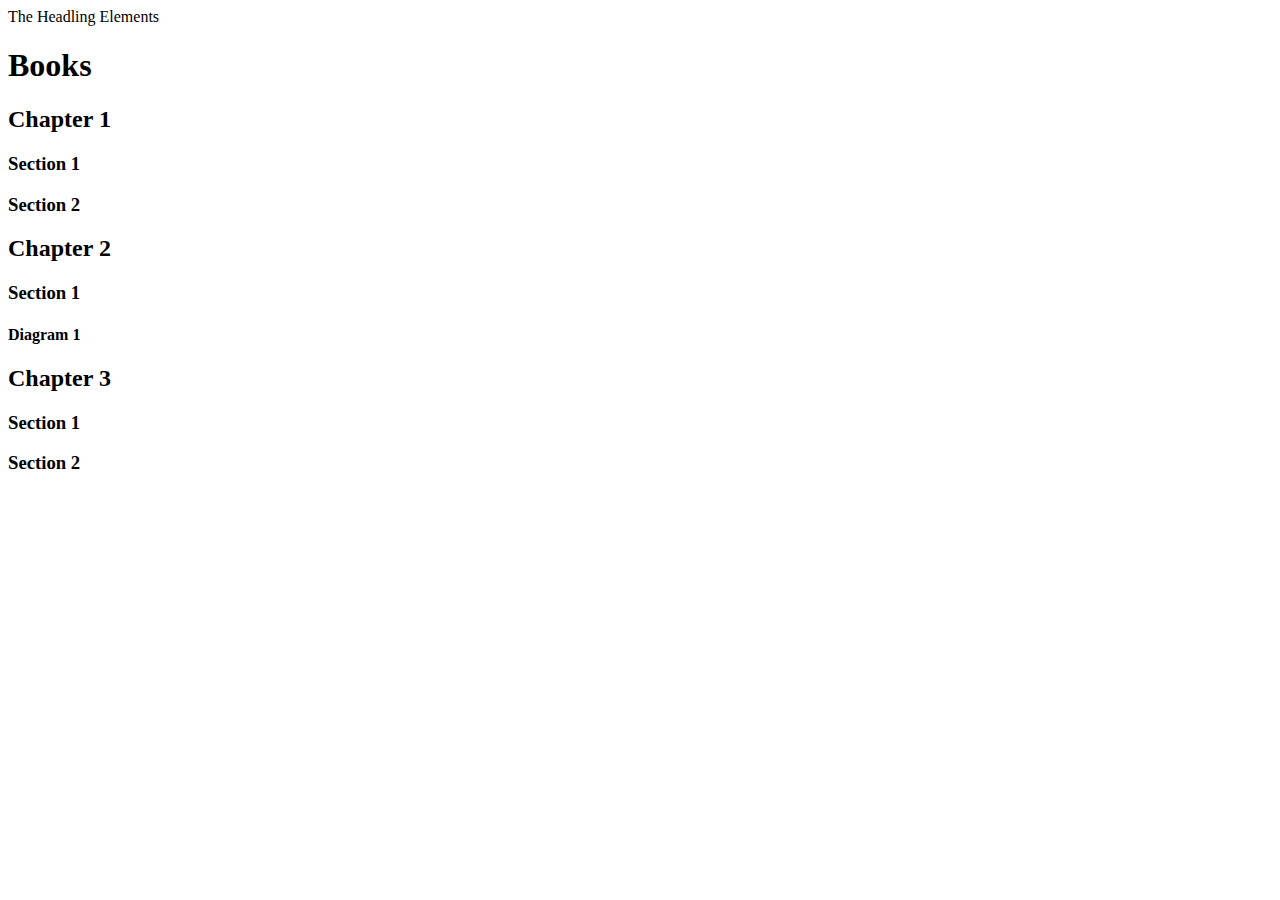
<file: Learn-with-angela-ya/2.1 Heading Element/index.html>
<!-- Book
  Chapter 1
    Section 1
    Section 2
  Chapter 2
    Section 1
      Diagram 1
  Chapter 3
    Section 1
    Section 2 -->
    <!DOCTYPE html>
    <html lang="en">
    <head>
      <meta charset="UTF-8">
      <meta name="viewport" content="width=device-width, initial-scale=1.0">
      <title>Learn HTML</title>
    </head>
    <body>
      <div>The Headling Elements</div>
      <h1>Books</h1>
      <h2>Chapter 1</h2>
      <h3>Section 1</h3>
      <h3>Section 2</h3>
      <h2>Chapter 2</h2>
      <h3>Section 1</h3>
      <h4>Diagram 1</h4>
      <h2>Chapter 3</h2>
      <h3>Section 1</h3>
      <h3>Section 2</h3>
    </body>
    </html>
</file>
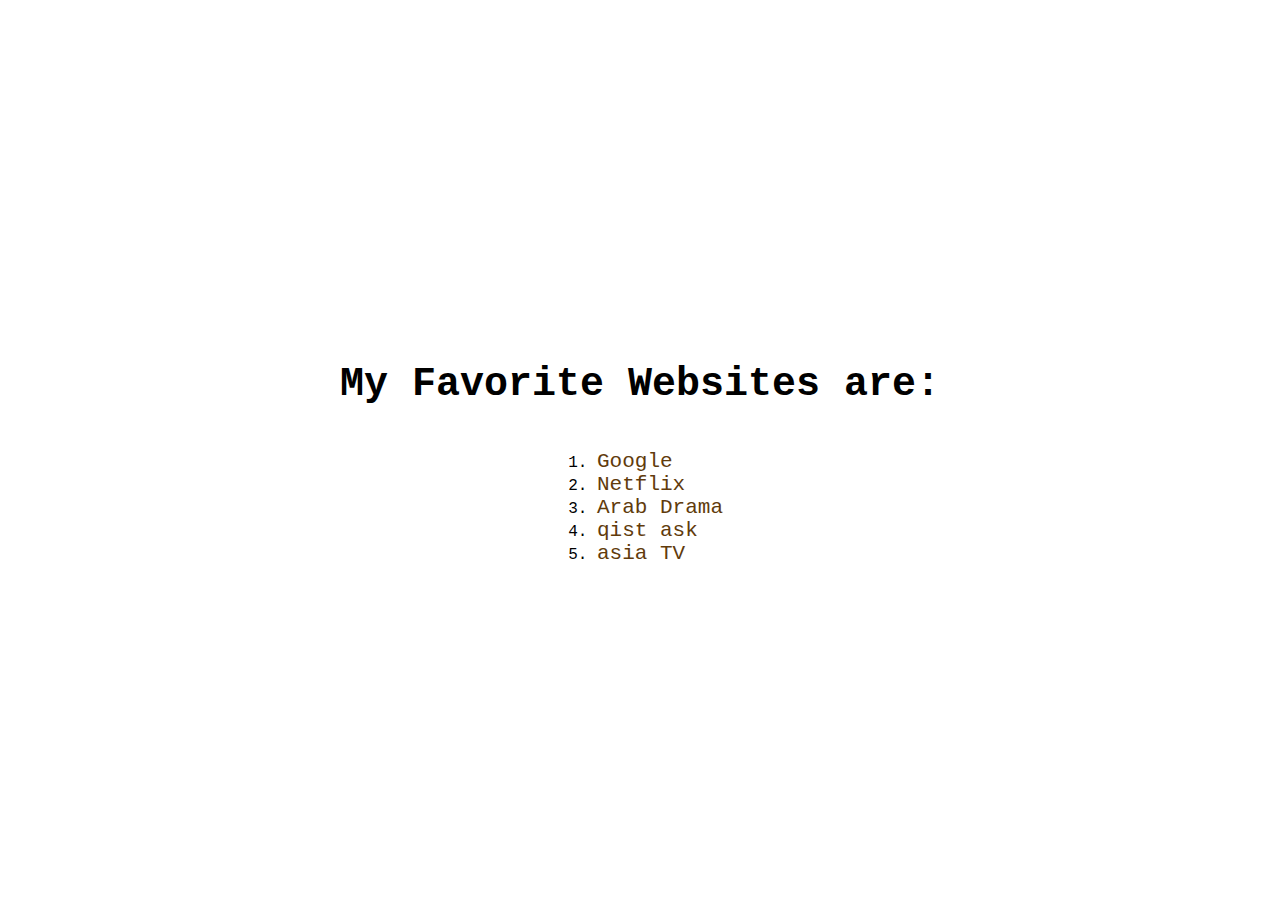
<file: Learn-with-angela-ya/anchor Element/index.html>
<!DOCTYPE html>
<html lang="en">
<head>
    <meta charset="UTF-8">
    <meta name="viewport" content="width=device-width, initial-scale=1.0">
    <link rel="stylesheet" href="style.css">
    <title>Favorite Websites</title>
</head>
<body>
    <h1>My Favorite Websites are: </h1>
    <ol>
        <li><a href="" target="_blank">Google</a></li>
        <li><a href="">Netflix</a></li>
        <li><a href="">Arab Drama</a></li>
        <li><a href="">qist ask</a></li>
        <li><a href="">asia TV</a></li>
    </ol>
</body>
</html>
</file>
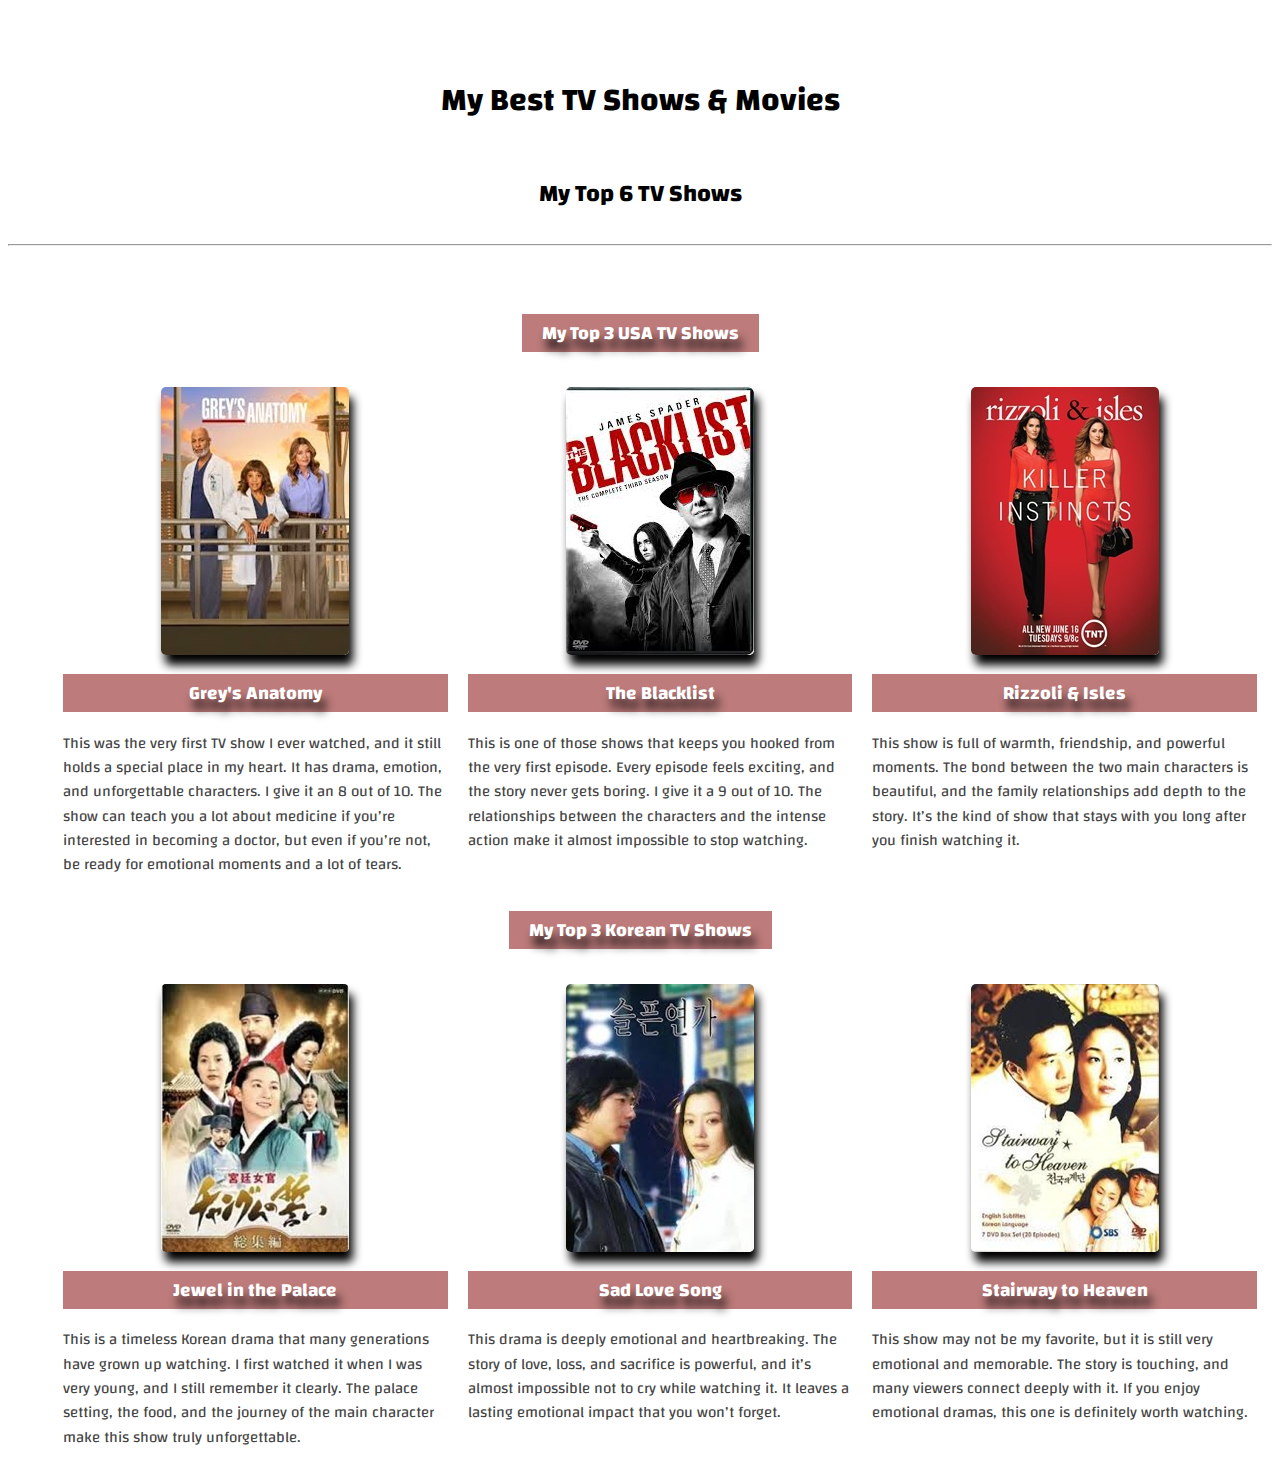
<file: Learn-with-angela-ya/favorite Movie/index.html>
<!DOCTYPE html>
<html lang="en">
<head>
    <meta charset="UTF-8">
    <meta name="viewport" content="width=device-width, initial-scale=1.0">
    <link rel="stylesheet" href="style.css">
    <link rel="preconnect" href="https://fonts.googleapis.com">
<link rel="preconnect" href="https://fonts.gstatic.com" crossorigin>
<link href="https://fonts.googleapis.com/css2?family=Changa:wght@200..800&family=Noto+Serif:ital,wght@0,100..900;1,100..900&display=swap" rel="stylesheet">
    <title>Movie Project</title>
</head>
<body>
   <div class="container">
    <h1>My Best TV Shows & Movies</h1>
    <h2>My Top 6 TV Shows</h2>
</div>

<hr>

<div class="container">
    <section class="usa">
        <h3>My Top 3 USA TV Shows</h3>

        <ul>
            <li>
                <article>
                    <img src="./images/Grey's Anatomy.jpg" alt="Grey's Anatomy">
                    <h3>Grey's Anatomy</h3>
                    <p>
                        This was the very first TV show I ever watched, and it still holds a special place in my heart.
                        It has drama, emotion, and unforgettable characters.
                        I give it an 8 out of 10.
                        The show can teach you a lot about medicine if you’re interested in becoming a doctor,
                        but even if you’re not, be ready for emotional moments and a lot of tears.
                    </p>
                </article>
            </li>

            <li>
                <article>
                    <img src="./images/blacklist.jpg" alt="The Blacklist">
                    <h3>The Blacklist</h3>
                    <p>
                        This is one of those shows that keeps you hooked from the very first episode.
                        Every episode feels exciting, and the story never gets boring.
                        I give it a 9 out of 10.
                        The relationships between the characters and the intense action
                        make it almost impossible to stop watching.
                    </p>
                </article>
            </li>

            <li>
                <article>
                    <img src="./images/Rizzoli&Isles.jpg" alt="Rizzoli and Isles">
                    <h3>Rizzoli & Isles</h3>
                    <p>
                        This show is full of warmth, friendship, and powerful moments.
                        The bond between the two main characters is beautiful,
                        and the family relationships add depth to the story.
                        It’s the kind of show that stays with you long after you finish watching it.
                    </p>
                </article>
            </li>
        </ul>
    </section>

    <section class="korea">
        <h3>My Top 3 Korean TV Shows</h3>

        <ul>
            <li>
                <article>
                    <img src="./images/jewel.jpg" alt="Jewel in the Palace">
                    <h3>Jewel in the Palace</h3>
                    <p>
                        This is a timeless Korean drama that many generations have grown up watching.
                        I first watched it when I was very young, and I still remember it clearly.
                        The palace setting, the food, and the journey of the main character
                        make this show truly unforgettable.
                    </p>
                </article>
            </li>

            <li>
                <article>
                    <img src="./images/sad-love-song.jpg" alt="Sad Love Song">
                    <h3>Sad Love Song</h3>
                    <p>
                        This drama is deeply emotional and heartbreaking.
                        The story of love, loss, and sacrifice is powerful,
                        and it’s almost impossible not to cry while watching it.
                        It leaves a lasting emotional impact that you won’t forget.
                    </p>
                </article>
            </li>

            <li>
                <article>
                    <img src="./images/سلما-السماء.jpg" alt="Stairway to Heaven">
                    <h3>Stairway to Heaven</h3>
                    <p>
                        This show may not be my favorite, but it is still very emotional and memorable.
                        The story is touching, and many viewers connect deeply with it.
                        If you enjoy emotional dramas, this one is definitely worth watching.
                    </p>
                </article>
            </li>
        </ul>
    </section>
</div>

</body>
</html>
</file>
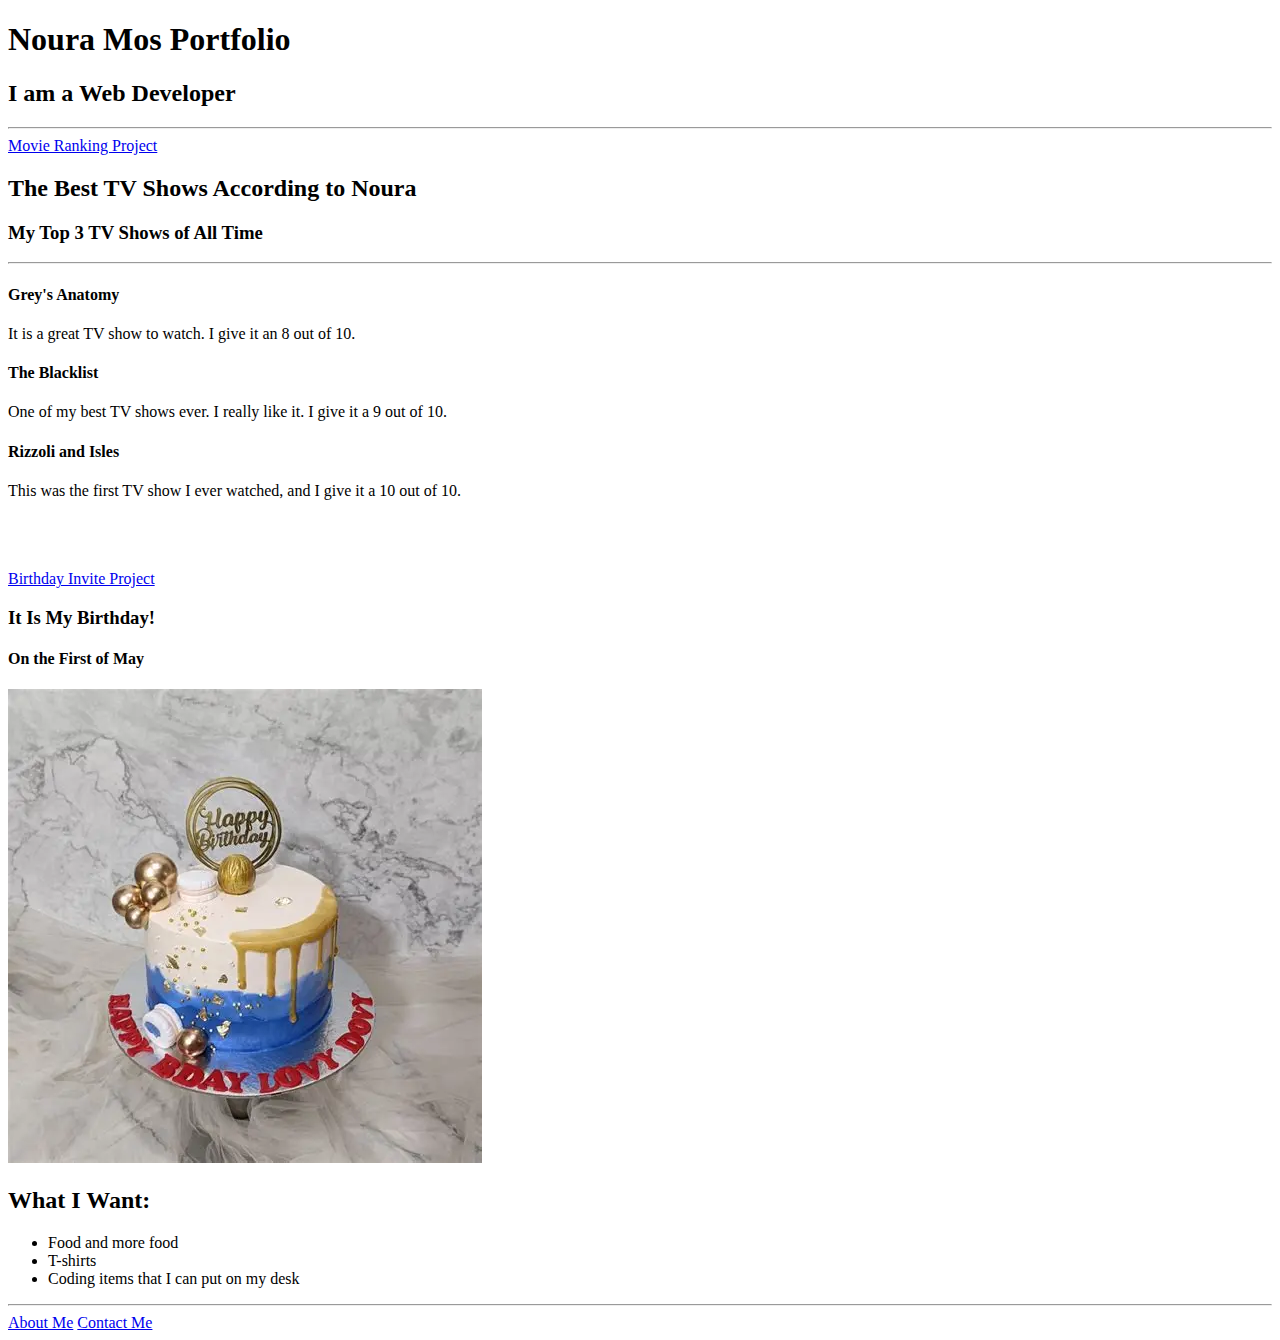
<file: Learn-with-angela-ya/HTML Porfolio Projec/index.html>
<!DOCTYPE html>
<html lang="en">
<head>
    <meta charset="UTF-8">
    <meta name="viewport" content="width=device-width, initial-scale=1.0">
    <title>Porfolio Project</title>
</head>
<body>
    <h1>Noura Mos Portfolio</h1>
<h2>I am a Web Developer</h2>

<hr>

<a href="../favorite Movie/index.html" target="_blank">
  Movie Ranking Project
</a>

<h2>The Best TV Shows According to Noura</h2>
<h3>My Top 3 TV Shows of All Time</h3>

<hr>

<h4>Grey's Anatomy</h4>
<p>
  It is a great TV show to watch. I give it an 8 out of 10.
</p>

<h4>The Blacklist</h4>
<p>
  One of my best TV shows ever. I really like it. I give it a 9 out of 10.
</p>

<h4>Rizzoli and Isles</h4>
<p>
  This was the first TV show I ever watched, and I give it a 10 out of 10.
</p>

<br><br><br>

<a href="../html project/index.html" target="_blank">
  Birthday Invite Project
</a>

<h3>It Is My Birthday!</h3>
<h4>On the First of May</h4>

<img src="../html project/images/OIP.webp" alt="Birthday cake">

<h2>What I Want:</h2>
<ul>
  <li>Food and more food</li>
  <li>T-shirts</li>
  <li>Coding items that I can put on my desk</li>
</ul>

<hr>

<a href="../webpages/public/about.html" target="_blank">About Me</a>
<a href="../webpages/public/contact.html" target="_blank">Contact Me</a>

</body>
</html>
</file>
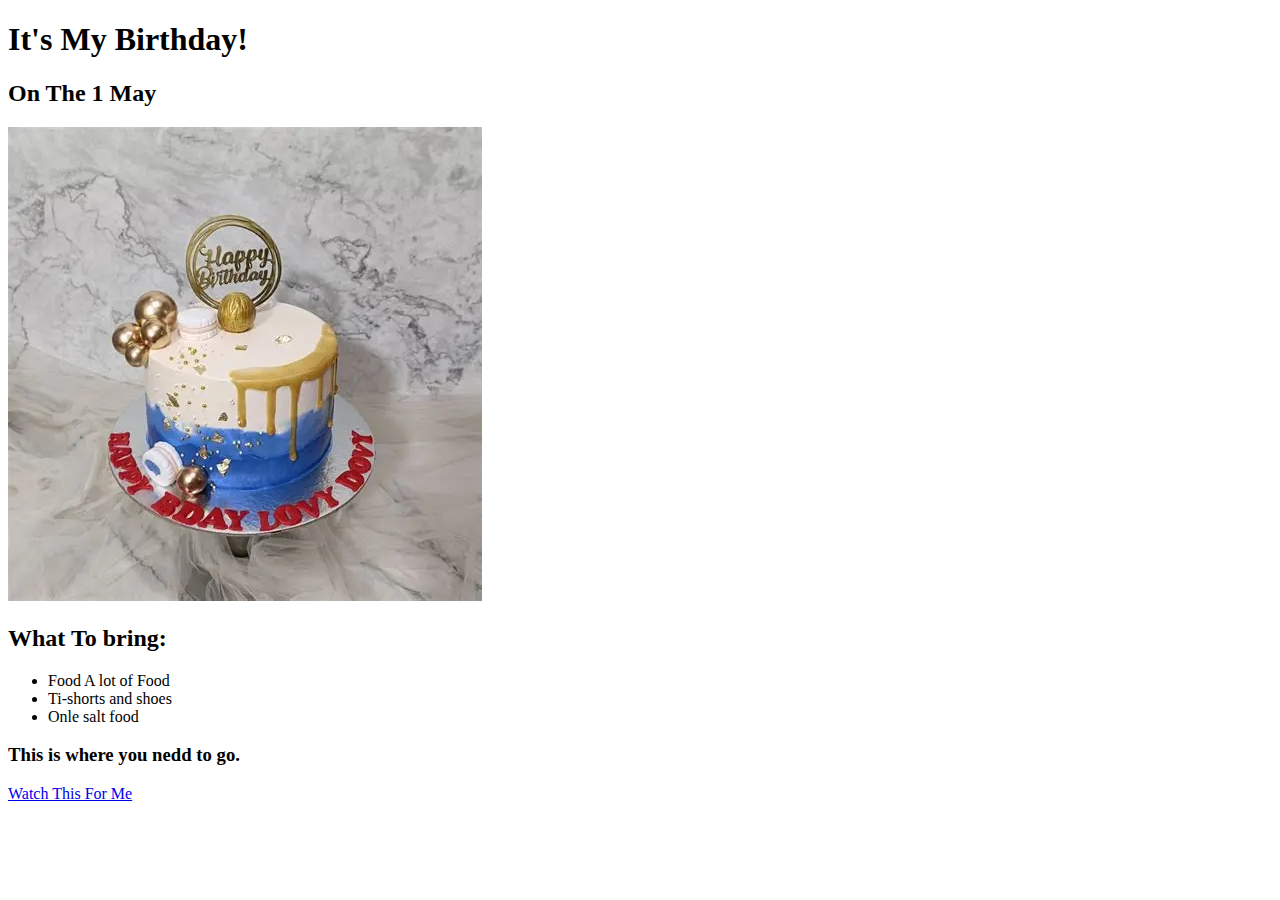
<file: Learn-with-angela-ya/html project/index.html>
<!DOCTYPE html>
<html lang="en">
<head>
    <meta charset="UTF-8">
    <meta name="viewport" content="width=device-width, initial-scale=1.0">
    <title>Document</title>
</head>
<body>
    <div class="container">
        <h1>It's My Birthday!</h1>
        <h2>On The 1 May</h2>
        <img src="./images/OIP.webp" alt="">
        <h2>What To bring:</h2>
        <ul>
            <li>Food A lot of Food</li>
            <li>Ti-shorts and shoes</li>
            <li>Onle salt food</li>
        </ul>
        <h3>This is where you nedd to go.</h3>
        <a href="https://www.youtube.com/watch?v=Tq54egxzzj0" target="_blank">Watch This For Me</a>
    </div>

</body>
</html>
</file>
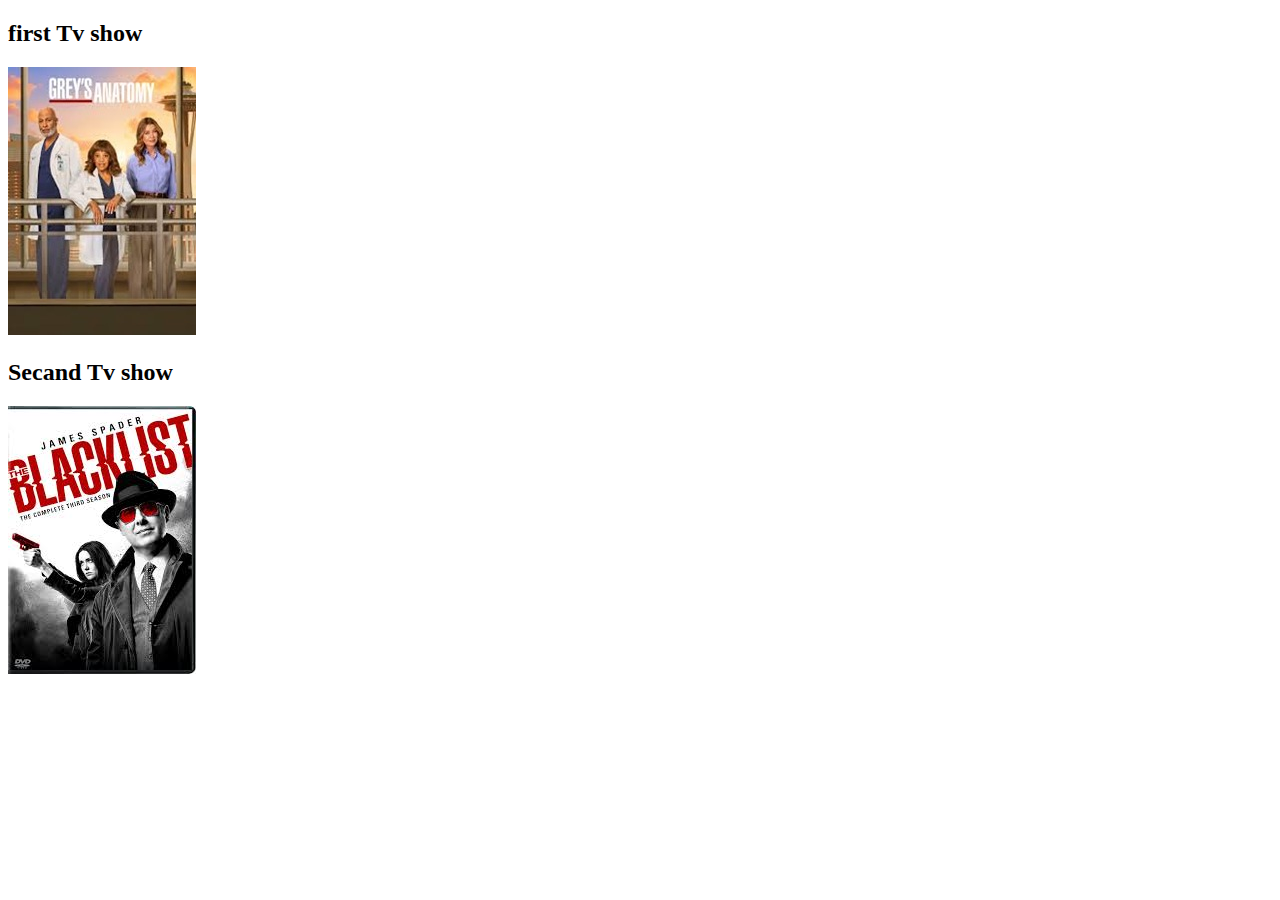
<file: Learn-with-angela-ya/image Element/index.html>
<!DOCTYPE html>
<html lang="en">
<head>
    <meta charset="UTF-8">
    <meta name="viewport" content="width=device-width, initial-scale=1.0">
    <title>Document</title>
</head>
<body>
    <div class="container">
        <article>
            <h2>first Tv show</h2>
            <img src="../favorite Movie/images/Grey's Anatomy.jpg" alt="Grey's Anatomy">
        </article>
        <article>
            <h2>Secand Tv show</h2>
            <img src="../favorite Movie/images/blacklist.jpg" alt="blacklist">
        </article>
    </div>
</body>
</html>
</file>
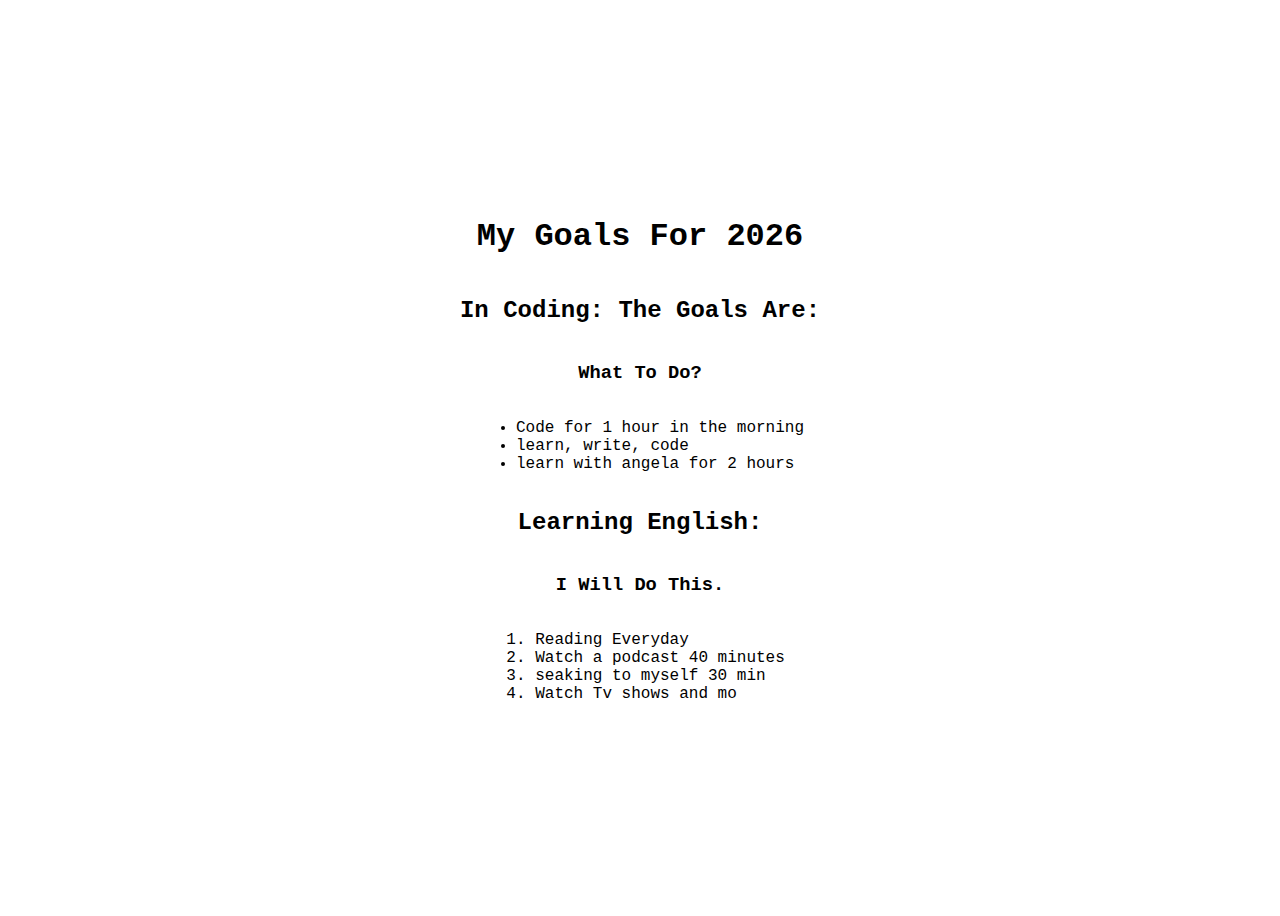
<file: Learn-with-angela-ya/List Elements/index.html>
<!DOCTYPE html>
<html lang="en">
<head>
    <meta charset="UTF-8">
    <meta name="viewport" content="width=device-width, initial-scale=1.0">
    <title>Document</title>
    <link rel="stylesheet" href="style.css">
</head>
<body>
    <h1>My Goals For 2026</h1>
    <h2>In Coding: The Goals Are:</h2>
    <h3>What To Do?</h3>
    <ul>
        <li>Code for 1 hour in the morning</li>
        <li>learn, write, code</li>
        <li>learn with angela for 2 hours</li>
    </ul>
    <h2>Learning English:</h2> 
    <h3>I Will Do This.</h3>
    <ol>
        <li>Reading Everyday</li>
        <li>Watch a podcast 40 minutes</li>
        <li>seaking to myself 30 min</li>
        <li>Watch Tv shows and mo</li>
    </ol>
</body>
</html>
</file>
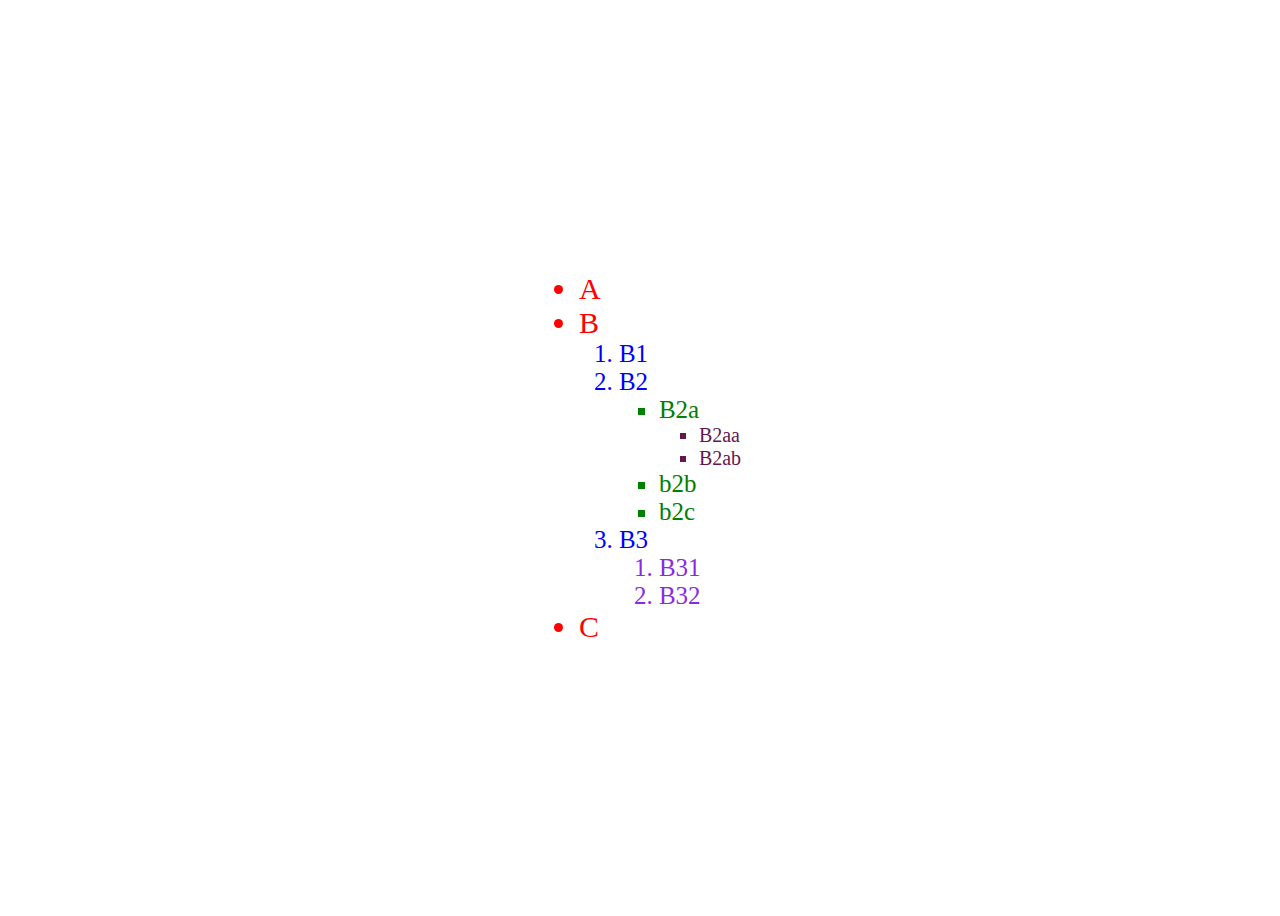
<file: Learn-with-angela-ya/Nesting and indent/index.html>
<!DOCTYPE html>
<html lang="en">
<head>
    <meta charset="UTF-8">
    <meta name="viewport" content="width=device-width, initial-scale=1.0">
    <title>Nesting and indentation</title>
    <link rel="stylesheet" href="style.css">
</head>
<body>
    <ul class="first-list">
        <li class="first-list-childs">A</li>
        <li class="first-list-childs">B</li>
            <ol class="order-list-first-list-child-b">
                <li class="first-list-child-b-order-list">B1</li>
                <li class="first-list-child-b-order-list">B2
                       <ul class="order-b-list-child-list">
                        <li class="b2-child">B2a
                            <ul class="b2a-childs-unorderlist">
                                <li>B2aa</li>
                                <li>B2ab</li>
                            </ul>
                        </li>
                        <li>b2b</li>
                        <li>b2c</li>
                    </ul>
                </li>
                <li class="first-list-child-b-order-list">B3
                    <ol class="b3-childs">
                        <li>B31</li>
                        <li>B32</li>
                    </ol>
                </li>
            </ol>
        </li>
        <li class="first-list-childs">C</li>
    </ul>
</body>
</html>
</file>
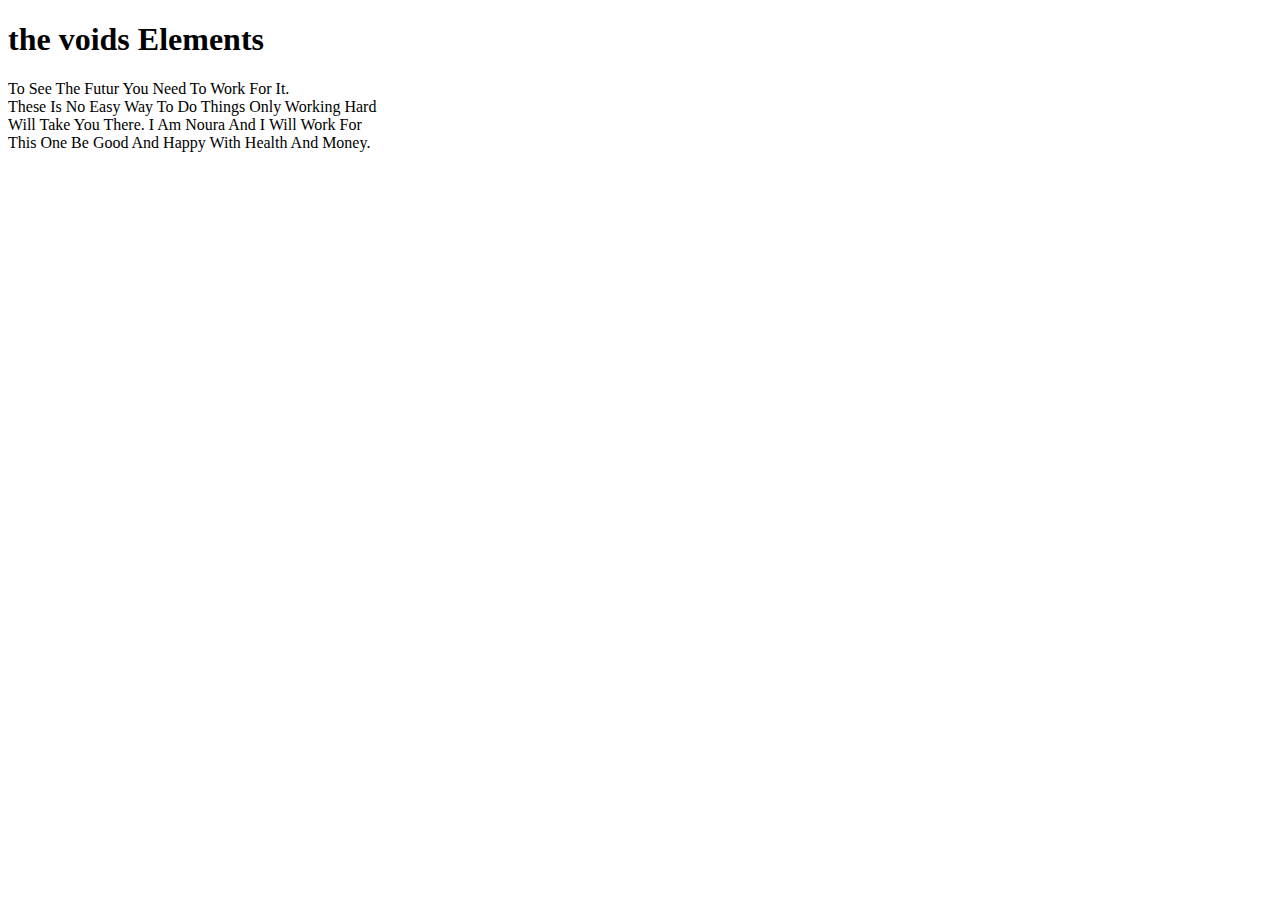
<file: Learn-with-angela-ya/void Element/index.html>
<!DOCTYPE html>
<html lang="en">
<head>
    <meta charset="UTF-8">
    <meta name="viewport" content="width=device-width, initial-scale=1.0">
    <title>void Elements</title>
</head>
<body>
    <h1>the voids Elements</h1>
    <p>To See The Futur You Need To Work For It. <br> These Is No Easy Way To Do Things Only Working Hard <br> Will Take You There. I Am Noura And I Will Work For <br> This One Be Good And Happy With Health And Money. </p>
</body>
</html>
</file>
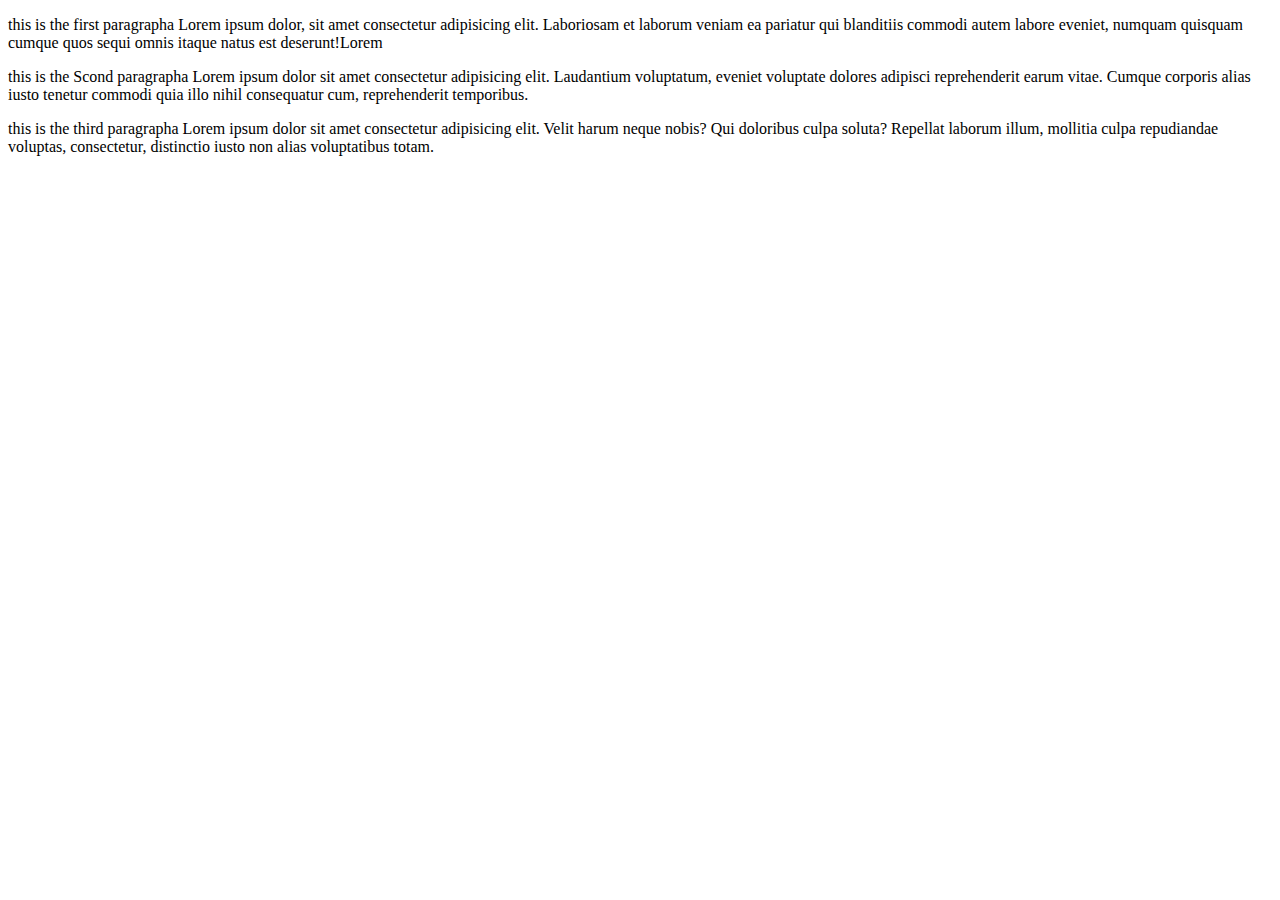
<file: Learn-with-angela-ya/paragraph-elements/paragraph.html>
<!DOCTYPE html>
<html lang="en">
<head>
    <meta charset="UTF-8">
    <meta name="viewport" content="width=device-width, initial-scale=1.0">
    <title>learn html</title>
</head>
<body>
   <p>this is the first paragrapha Lorem ipsum dolor, sit amet consectetur adipisicing elit. 
    Laboriosam et laborum veniam ea pariatur qui blanditiis commodi autem labore
     eveniet, numquam quisquam cumque quos sequi omnis itaque natus est deserunt!Lorem </p>
    <p>this is the Scond paragrapha Lorem ipsum dolor sit amet consectetur adipisicing elit. 
        Laudantium voluptatum, eveniet voluptate dolores adipisci reprehenderit earum vitae. 
        Cumque corporis alias iusto tenetur commodi quia illo nihil consequatur cum, reprehenderit temporibus. </p>
   <p>
        this is the third paragrapha Lorem ipsum dolor sit amet consectetur adipisicing elit. 
        Velit harum neque nobis? Qui doloribus culpa soluta? Repellat laborum illum, mollitia culpa 
        repudiandae voluptas, consectetur, distinctio iusto non alias voluptatibus totam.
    </p> 
</body>
</html>
</file>
<file: Learn-with-angela-ya/anchor Element/style.css>
body {
    height: 100vh;
    display: flex;
    flex-direction: column;
    align-items: center;
    justify-content: center;
    font-family: 'Courier New', Courier, monospace;
}
h1 {
    font-size: 40px;
}
ol {
   counter-reset: 5;
}
li a {
    text-decoration: none;
    font-size: 21px;
    color: rgb(97, 59, 12);
}
li a:hover {
    text-decoration: line-through;
    color: black;
}
</file>
<file: Learn-with-angela-ya/favorite Movie/style.css>
body {
  font-family: "Changa", sans-serif;
  font-optical-sizing: auto;
}
.container {
    margin-top: 50px;
    display: flex;
    flex-direction: column;
    align-items: center;
}
.container section {
    display: flex;
    flex-direction: column;
    align-items: center;
    justify-content: center;
    margin-right: 15px;
    margin-left: 15px;
}
.container section ul {
    /* list-style: none;
    padding-left: 0;
    display: flex;
    justify-content: space-between;
    align-items: flex-start; 
    gap: 20px; */
    list-style: none;
      display: flex;
  gap: 20px;
  align-items: flex-start;
}
section h3 {
    background-color: #bd7b7b;
    color: white;
    text-shadow: 4px 10px 10px #110d0d;
    padding: 2px 20px;
}
article img {
    border-radius: 5px;
    box-shadow: 4px 10px 10px black;
    display: flex;
    justify-self: center;
}

@media (max-width: 990px) {
  .container section ul {
    flex-wrap: wrap;
    justify-content: center;
  }

  .container section ul li {
    width: 45%;
  }
}
 @media (max-width: 768px) {
  .container section ul li {
    width: 100%;
  }
}
.container section ul li p {
    font-size: 0.95rem;
    line-height: 1.6;
    max-width: 45ch;
    margin: 0.75rem auto 0;
    text-align: left;
    color: #444;
}
ul li article h3 {
    text-align: center;
}
</file>
<file: Learn-with-angela-ya/List Elements/style.css>
body {
    height: 100vh;
    display: flex;
    align-items: center;
    justify-content: center;
   flex-direction: column;
   font-family: 'Courier New', Courier, monospace; 
}
</file>
<file: Learn-with-angela-ya/Nesting and indent/style.css>
body {
    height: 100vh;
    display: flex;
    align-items: center;
    justify-content: center;
}
.first-list-childs {
    color: red;
    font-size: 30px;
}
.order-b-list-child-list {
    color: green;
    font-size: 25px;
}
.b2a-childs-unorderlist {
    color: rgb(99, 23, 80);
    font-size: 20px;
}
.b3-childs {
    color: blueviolet;
    font-size: 25px;
}
.order-list-first-list-child-b .first-list-child-b-order-list {
    color: blue;
    font-size: 25px;
}
</file>
